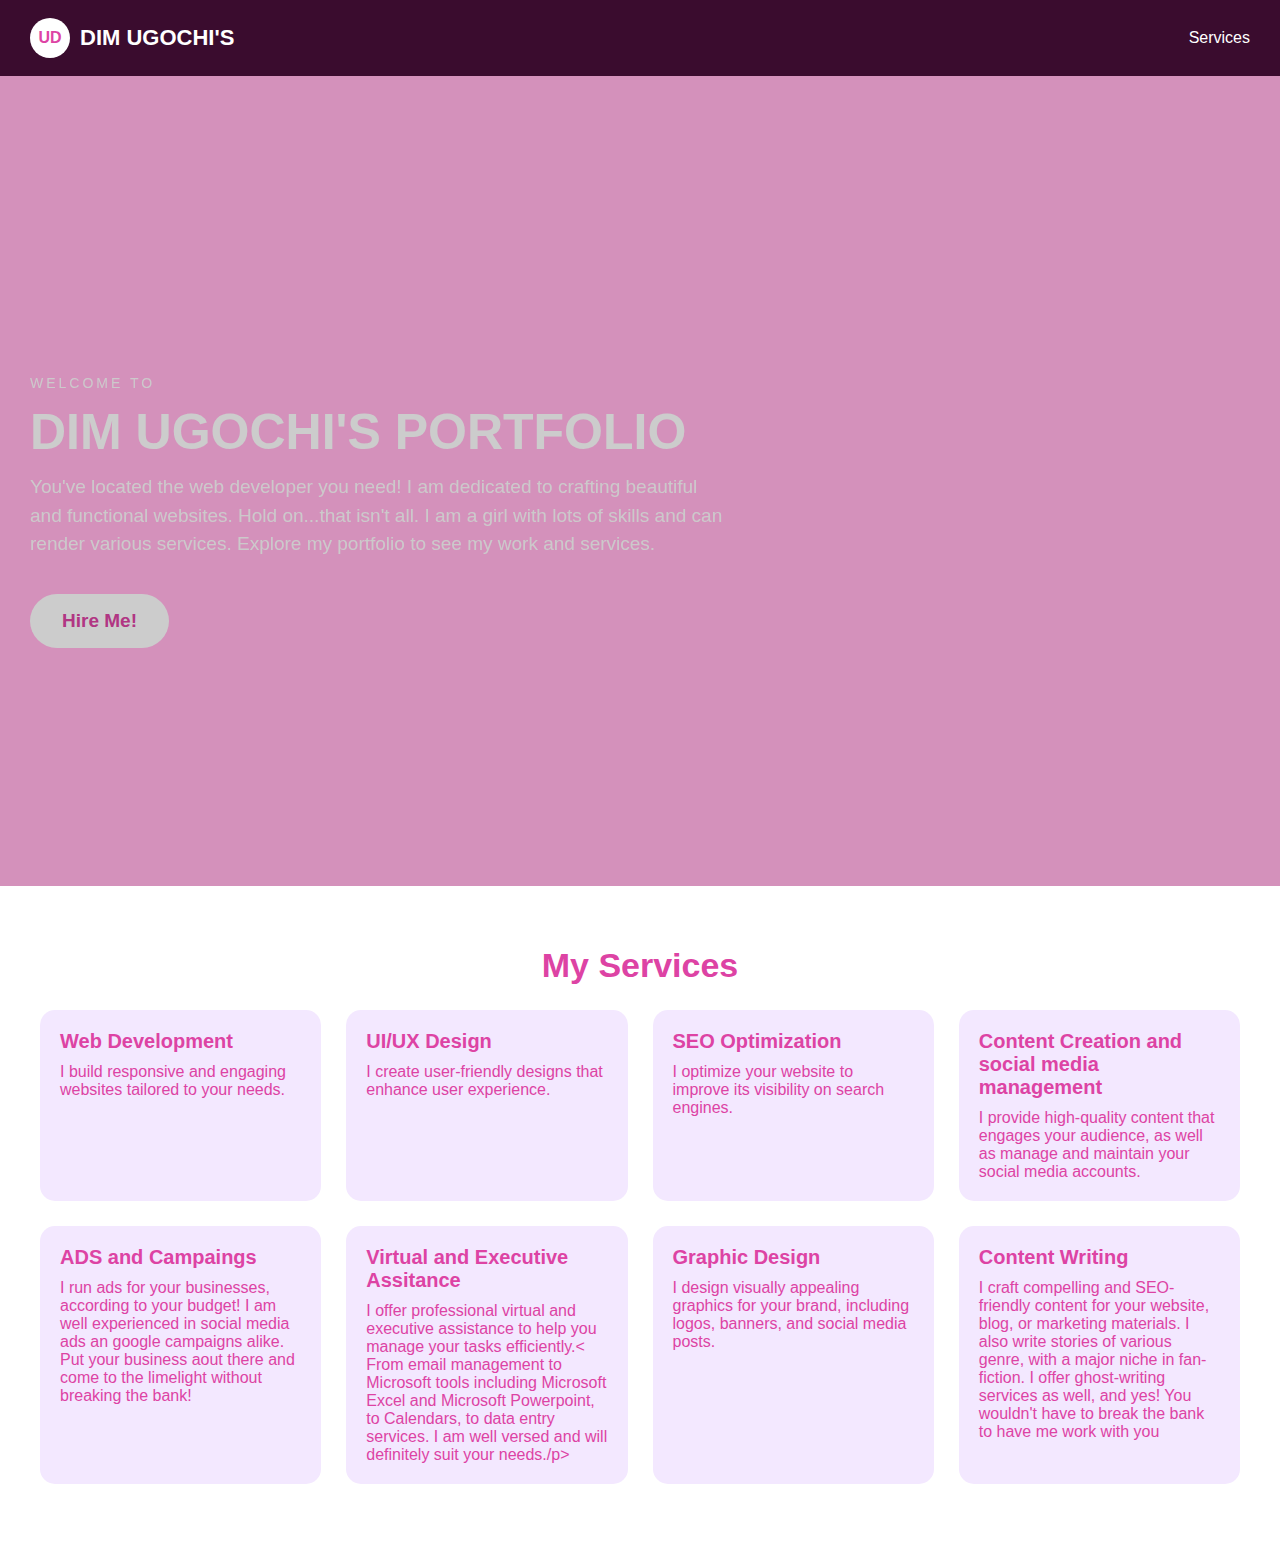
<file: index.html>
<!DOCTYPE html>
<html lang = "en">
    <head>
        <meta charset="utf-8">
        <meta name = 'viewport' content = "width=dwvice-width, initial-scale=1.0">
        <title>DIM UGOCHI'S PORTFOLIO</title>
        <link rel="stylesheet" href="styles.css">
    </head>
    <body>
        <nav class = "nav">
            <div class = "nav-portfolio">
                <div class = "nav-portfolio">UD</div>
                <span class = "portfolio-text">DIM UGOCHI'S</span>
            </div> 
        
            <div class = "portfolio-links">
                <a href="#services" class="services">Services</a>
            </div>

            <div class = "hamburger" onclick = "toggleMenu()">
                <span></span><span></span><span></span>
            </div>
        </nav>

        <section class = "hero">
            <div class = "overlay"></div>
            <div class = "hero-content">
                <p class = "sub-text">WELCOME TO</p>

                <h1 class = "main-text">DIM UGOCHI'S PORTFOLIO</h1>
                <p class = "description">You've located the web developer you need! I am dedicated to crafting beautiful and functional websites. Hold on...that isn't all. I am a girl with lots of skills and can render various services. Explore my portfolio to see my work and services.</p>
            </div>
            <div class = "cta-section">
                <button class = "cta-button" onclick="window.location.href='contact.html'">Hire Me!</button>
            </div>
        </section>

        <section id="services" class="services-overview">
            <h2 class = "services-heading">My Services</h2>
            <div class = "services-cards">
                <div class = "service-card">
                    <h3>Web Development</h3>
                    <p>I build responsive and engaging websites tailored to your needs.</p>
                </div>
                <div class = "service-card">
                    <h3>UI/UX Design</h3>
                    <p>I create user-friendly designs that enhance user experience.</p>
                </div>
                <div class = "service-card">
                    <h3>SEO Optimization</h3>
                    <p>I optimize your website to improve its visibility on search engines.</p>
                </div>
                <div class = "service-card">
                    <h3>Content Creation and social media management</h3>
                    <p>I provide high-quality content that engages your audience, as well as manage and maintain your social media accounts.</p>
                </div>
                <div class = "service-card">
                    <h3>ADS and Campaings</h3>
                    <p>I run ads for your businesses, according to your budget! I am well experienced in social media ads an google campaigns alike. Put your business aout there and come to the limelight without breaking the bank!</p>
                </div>
                <div class = "service-card">
                    <h3>Virtual and Executive Assitance</h3>
                    <p>I offer professional virtual and executive assistance to help you manage your tasks efficiently.< From email management to Microsoft tools including Microsoft Excel and Microsoft Powerpoint, to Calendars, to data entry services. I am well versed and will definitely suit your needs./p>
                </div>
                <div class = "service-card">
                    <h3>Graphic Design</h3>
                    <p>I design visually appealing graphics for your brand, including logos, banners, and social media posts.</p>
                </div>
                <div class = "service-card">
                    <h3>Content Writing</h3>
                    <p>I craft compelling and SEO-friendly content for your website, blog, or marketing materials. I also write stories of various genre, with a major niche in fan-fiction. I offer ghost-writing services as well, and yes! You wouldn't have to break the bank to have me work with you</p>
                </div>
            </div>
        </section>
        <script src ="script.js"></script>
    </body>
</html>
</file>
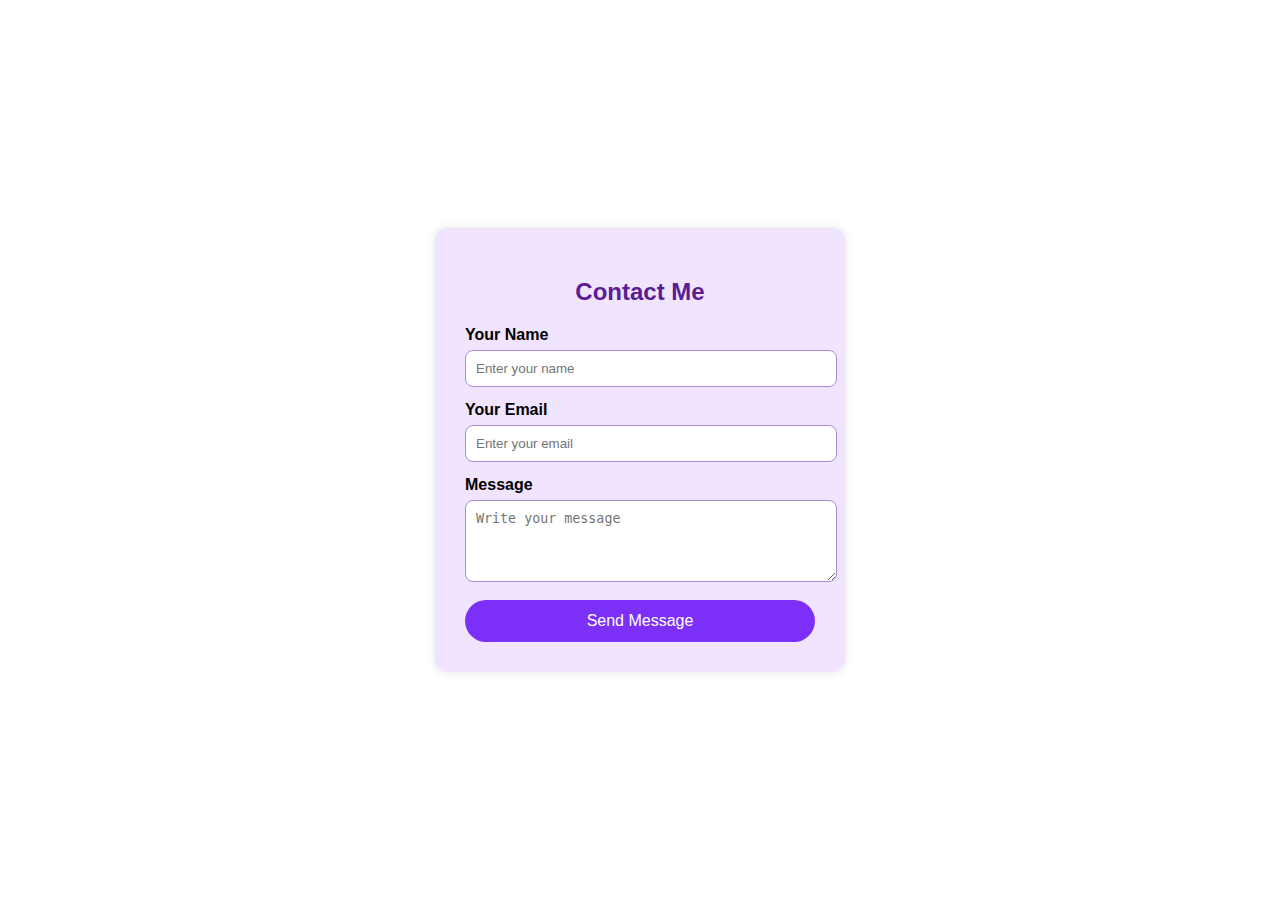
<file: contact.html>
<!DOCTYPE html>
<html lang="en">
<head>
    <meta charset="UTF-8">
    <meta name="viewport" content="width=device-width, initial-scale=1.0">
    <title>Contact | Dim Ugochi</title>
    <style>
        body {
            font-family: Arial, sans-serif;
            background: white;
            margin: 0;
            padding: 0;
            display: flex;
            justify-content: center;
            align-items: center;
            height: 100vh;
        }

        .contact-container {
            background: #f0e4ff;
            padding: 30px;
            border-radius: 12px;
            width: 350px;
            box-shadow: 0 0 10px rgba(0,0,0,0.1);
        }

        h2 {
            text-align: center;
            color: #5a1d95;
        }

        form label {
            font-weight: bold;
        }

        form input, form textarea {
            width: 100%;
            padding: 10px;
            margin-top: 6px;
            margin-bottom: 14px;
            border: 1px solid #a98cd9;
            border-radius: 8px;
        }

        .submit-btn {
            width: 100%;
            padding: 12px;
            background: #7b2ff7;
            color: white;
            border: none;
            border-radius: 30px;
            font-size: 16px;
            cursor: pointer;
        }

        .submit-btn:hover {
            background: #4d117f;
        }
    </style>
</head>
<body>

    <div class="contact-container">
        <h2>Contact Me</h2>
        <form>
            <label>Your Name</label>
            <input type="text" placeholder="Enter your name">

            <label>Your Email</label>
            <input type="email" placeholder="Enter your email">

            <label>Message</label>
            <textarea rows="4" placeholder="Write your message"></textarea>

            <button class="submit-btn" type="submit">Send Message</button>
        </form>
    </div>
</body>
</html>
</file>
<file: styles.css>
/* Reset */
* {
  margin: 0;
  padding: 0;
  box-sizing: border-box;
  font-family: "Poppins", Arial, sans-serif;
}

body {
  background: white;
  color: #dd43a4; /* dark purple text */
}

/* NAVBAR */
.nav {
  display: flex;
  justify-content: space-between;
  align-items: center;
  padding: 18px 30px;
  background: #3a0c2e; /* light purple */
}

.nav-portfolio {
  display: flex;
  align-items: center;
  gap: 10px;
}

.nav-portfolio div {
  height: 40px;
  width: 40px;
  background: white;
  color: #dd43a4;
  border-radius: 50%;
  display: flex;
  justify-content: center;
  align-items: center;
  font-weight: bold;
}

.portfolio-text {
  font-size: 22px;
  font-weight: 600;
  color: white;
}

.portfolio-links {
  display: flex;
  gap: 25px;
  align-items: center;
}

.portfolio-links a {
  color: white;
  text-decoration: none;
  font-weight: 500;
}
.portfolio-links a:hover {
  text-decoration: underline;
  color: #dd43a4;
}

.hamburger {
  display: none;
}

/* HERO SECTION */
.hero {
  min-height: 90vh;
  position: relative;
  display: flex;
  flex-direction: column;
  justify-content: center;
  padding: 0 30px;
  background: url("https://images.unsplash.com/photo-1487528278747-ba99ed528ebc?auto=format&fit=crop&w=1500&q=60") center/cover no-repeat;
  filter: brightness(0.8);
}

.overlay {
  position: absolute;
  inset: 0;
  background: rgba(221, 67, 164, 0.55); /* purple transparent overlay */
  backdrop-filter: blur(3px); /* classy blur */
}

.hero-content {
  position: relative;
  max-width: 700px;
  z-index: 10;
  color: white;
  margin-top: 60px;
}

.sub-text {
  letter-spacing: 3px;
  font-size: 14px;
  opacity: 0.95;
  font-weight: 500;
}

.main-text {
  font-size: 50px;
  font-weight: 900;
  margin: 15px 0;
  line-height: 1.05;
}

.description {
  font-size: 19px;
  opacity: 0.96;
  margin-bottom: 35px;
  line-height: 1.5;
  color: #fff;
}

.cta-section {
  position: relative;
  z-index: 10;
}

.cta-button {
  padding: 16px 32px;
  background: white;
  border: none;
  border-radius: 40px;
  color: #dd43a4;
  font-weight: 700;
  font-size: 19px;
  cursor: pointer;
}

.cta-button:hover {
  background: #dd43a4;
}

/* SERVICES SECTION */
.services-overview {
  padding: 60px 40px;
}

.services-heading {
  font-size: 34px;
  text-align: center;
  margin-bottom: 25px;
  color: #dd43a4;
}

.services-cards {
  display: grid;
  grid-template-columns: repeat(auto-fit, minmax(250px,1fr));
  gap: 25px;
}

.service-card {
  background: #f3e8ff;
  border-radius: 15px;
  padding: 20px;
}

.service-card h3 {
  color: #dd43a4;
  margin-bottom: 10px;
  font-size: 20px;
}
</file>
